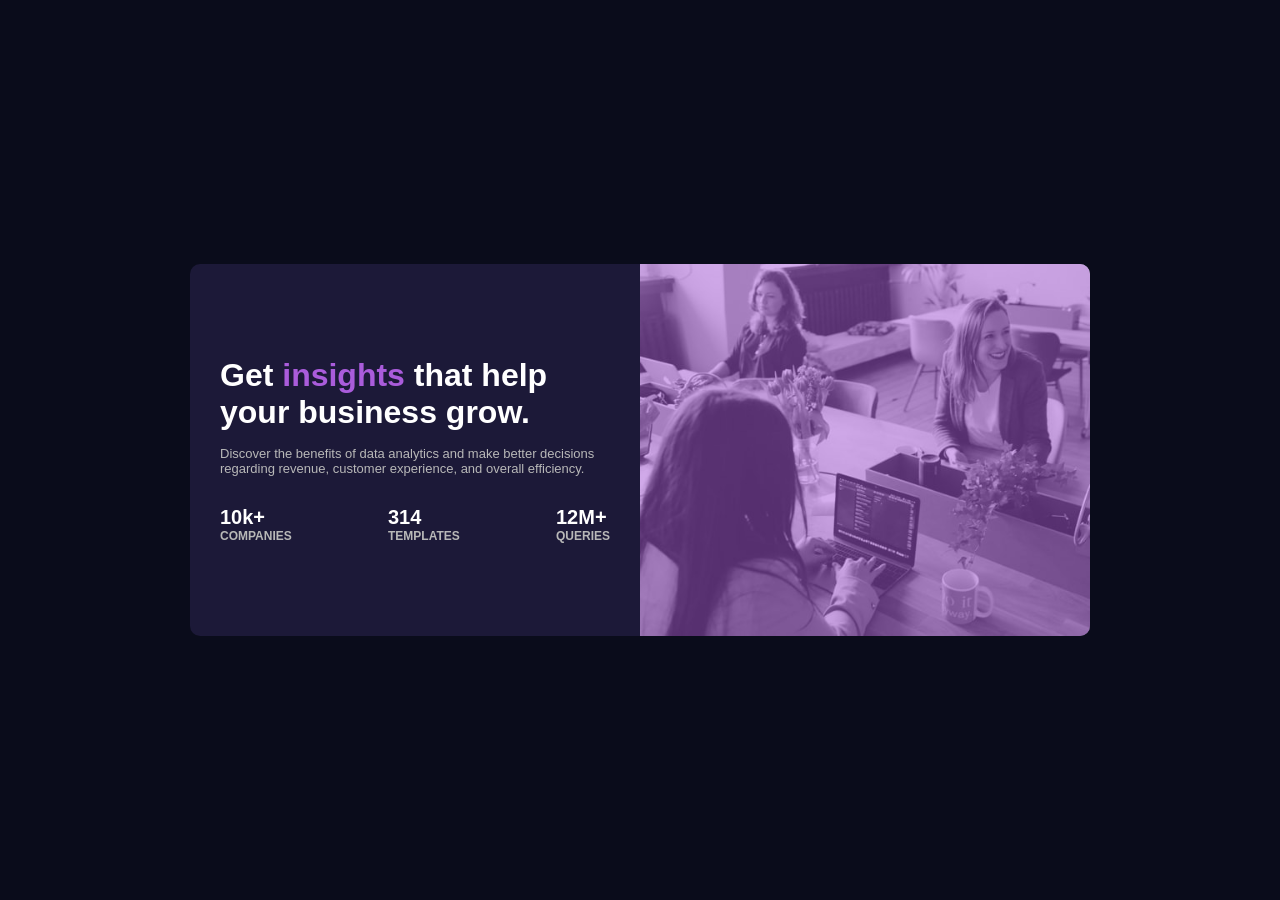
<file: index.html>
<!DOCTYPE html>
<html lang="en">
<head>
    <meta charset="utf-8">
    <meta name="viewport" content="width=device-width, initial-scale=1.0">
    <title>Stats Preview</title>
    <link rel="stylesheet" href="states-perview.css">
</head>

<body>

<div class="container">

    <div class="text">
        <h1>
            Get <span>insights</span> that help your business grow.
        </h1>

        <p>
            Discover the benefits of data analytics and make better decisions regarding revenue, customer experience, and overall efficiency.
        </p>

        <div class="stats">

            <div>
                <h1>10k+</h1>
                <h2>Companies</h2>
            </div>

            <div>
                <h1>314</h1>
                <h2>Templates</h2>
            </div>

            <div>
                <h1>12M+</h1>
                <h2>Queries</h2>
            </div>

        </div>
    </div>

    <div class="image">
        <img src="pic/image-header-desktop.jpg" alt="image">
    </div>

</div>

</body>
</html>
</file>
<file: states-perview.css>
*{
    padding: 0;
    margin: 0;
    box-sizing: border-box;
}

body{
    background-color: #0a0c1b;
    font-family: Arial, Helvetica, sans-serif;
    display: flex;
    justify-content: center;
    align-items: center;
    height: 100vh;
    
}

.container{
    display: flex;
    justify-content: space-between;
    align-items: center;
    max-width: 900px;
    margin: auto;
    background-color: #1c1938; 
    border-radius: 10px;
    overflow: hidden;
    flex-direction: row;
}

.text{
    padding: 30px;
    width: 50%;
color: white;
}

.stats {
    display: flex;
    justify-content: space-between;
    margin-top: 30px;
}

.stats h1 {
    font-size: 20px;
    color: white;
}

.stats h2 {
    font-size: 12px;
    color: #b8b8b8;
    text-transform: uppercase;
}

.text span {
    color: #aa5cdb;
}

.text p {
    color: #b8b8b8;
    font-size: small;
    margin: 15px 0;
}

.image {
    width: 50%;
    position: relative;
}

.image img {
    width: 100%;
    height: 100%;
    object-fit: cover;
    display: block;
}

.image::after {
    content: "";
    position:absolute;
    inset: 0;
    background-color: rgba(170, 92, 219, 0.5);
}

@media (max-width: 768px) {

    .container {
        flex-direction: column-reverse;
        text-align: center;
    }

    .text {
        width: 100%;
        padding: 20px;
    }

    .image {
        width: 100%;
    }

    .stats {
        flex-direction: column;
        gap: 15px;
        align-items: center;
    }
}
</file>
